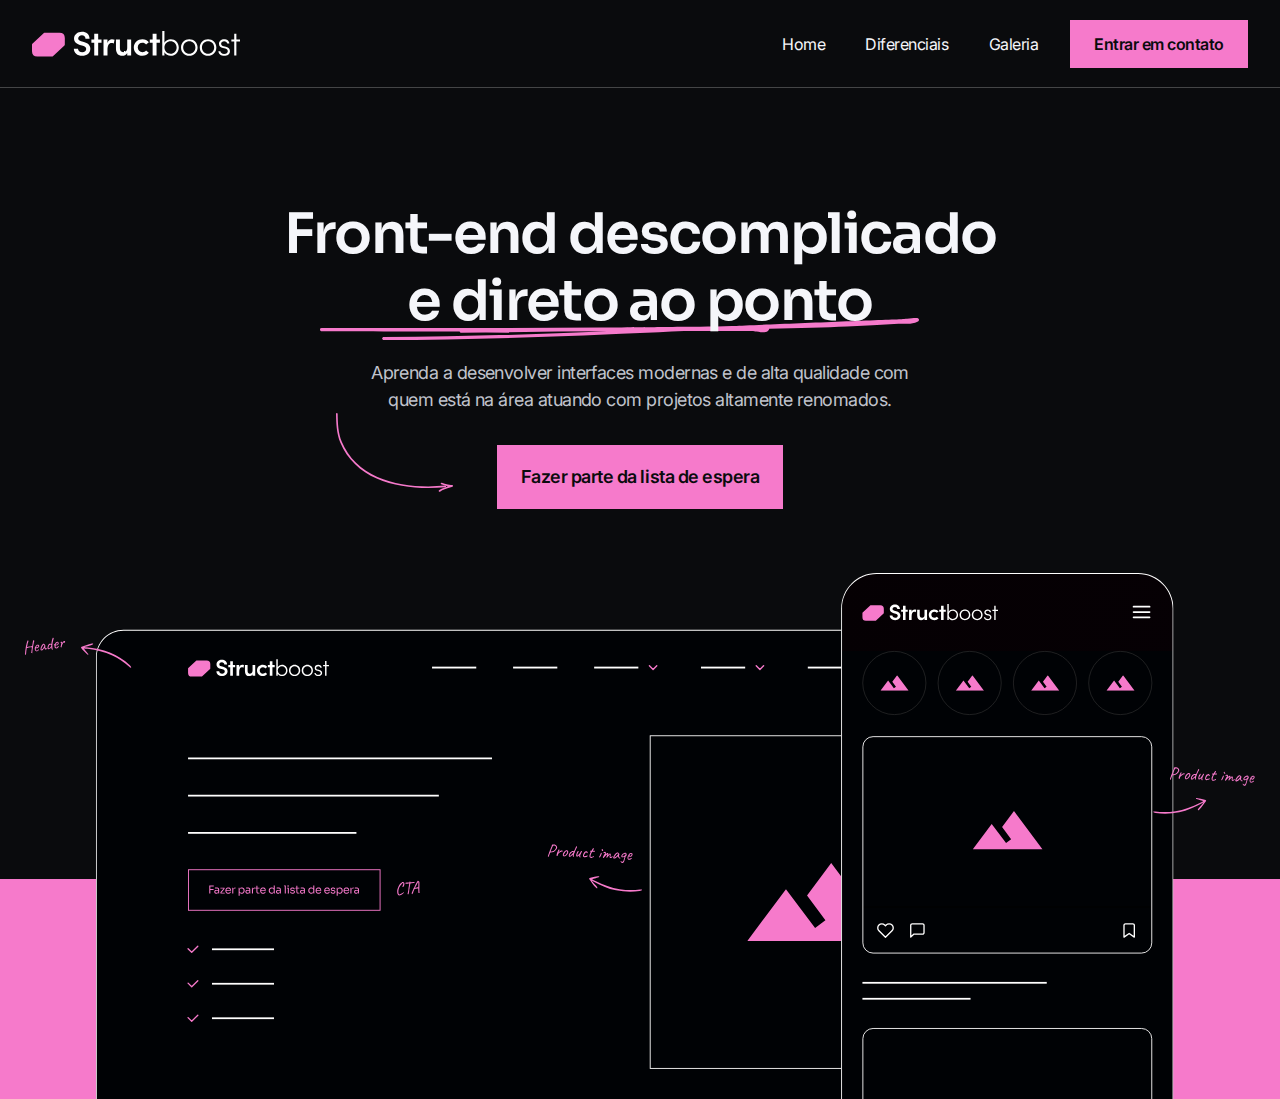
<file: index.html>
<!DOCTYPE html>
<html lang="pt-br">
<head>
    <link rel="preconnect" href="https://fonts.googleapis.com">
<link rel="preconnect" href="https://fonts.gstatic.com" crossorigin>
<link href="https://fonts.googleapis.com/css2?family=Sora:wght@100..800&display=swap" rel="stylesheet">

     <link rel="preconnect" href="https://fonts.googleapis.com">
<link rel="preconnect" href="https://fonts.gstatic.com" crossorigin>
<link href="https://fonts.googleapis.com/css2?family=Inter:wght@100..900&family=Sora:wght@100..800&display=swap" rel="stylesheet">
    <meta charset="UTF-8">
    <meta name="viewport" content="width=device-width, initial-scale=1.0">
    <title>Descomplica - Exercício </title>
    <link rel="stylesheet" href="./css/main.css">
    <link rel="stylesheet" href="./css/components.css">
    <link rel="stylesheet" href="./css/grid.css">
    <link rel="stylesheet" href="./css/typograph.css">
    <link rel="stylesheet" href="./css/variables.css">
    <link rel="stylesheet" href="./css/reset.css">
    
</head>
<body>

   <header>
    <div class="container">
        <a href="./">
            <img src="img/logo.svg" alt="">
        </a>
        <nav>
            <ul>
                <li> <a href="">Home</a></li>
                <li> <a href="">Diferenciais</a></li>
                <li> <a href="">Galeria</a></li>                              
                                  
            </ul>
            <button class="btn-primary">Entrar em contato</button>
        </nav>
    </div>
   </header>
   <section class="s-hero">
    <div class="container">
        <div class="text">
            <h1>Front-end descomplicado e direto ao ponto</h1>
            <p>Aprenda a desenvolver interfaces modernas e de alta qualidade com quem 
                está na área atuando com projetos altamente renomados.</p>
                <button class="btn-primary lg">Fazer parte da lista de espera</button>
                <img src="./img/arrow-direction-button.svg" class="arrow" alt="">
        </div>
    </div>
    <img src="img/ilustra-hero.svg" class="ilustra" alt="">


   </section>
    
</body>
</html>
</file>
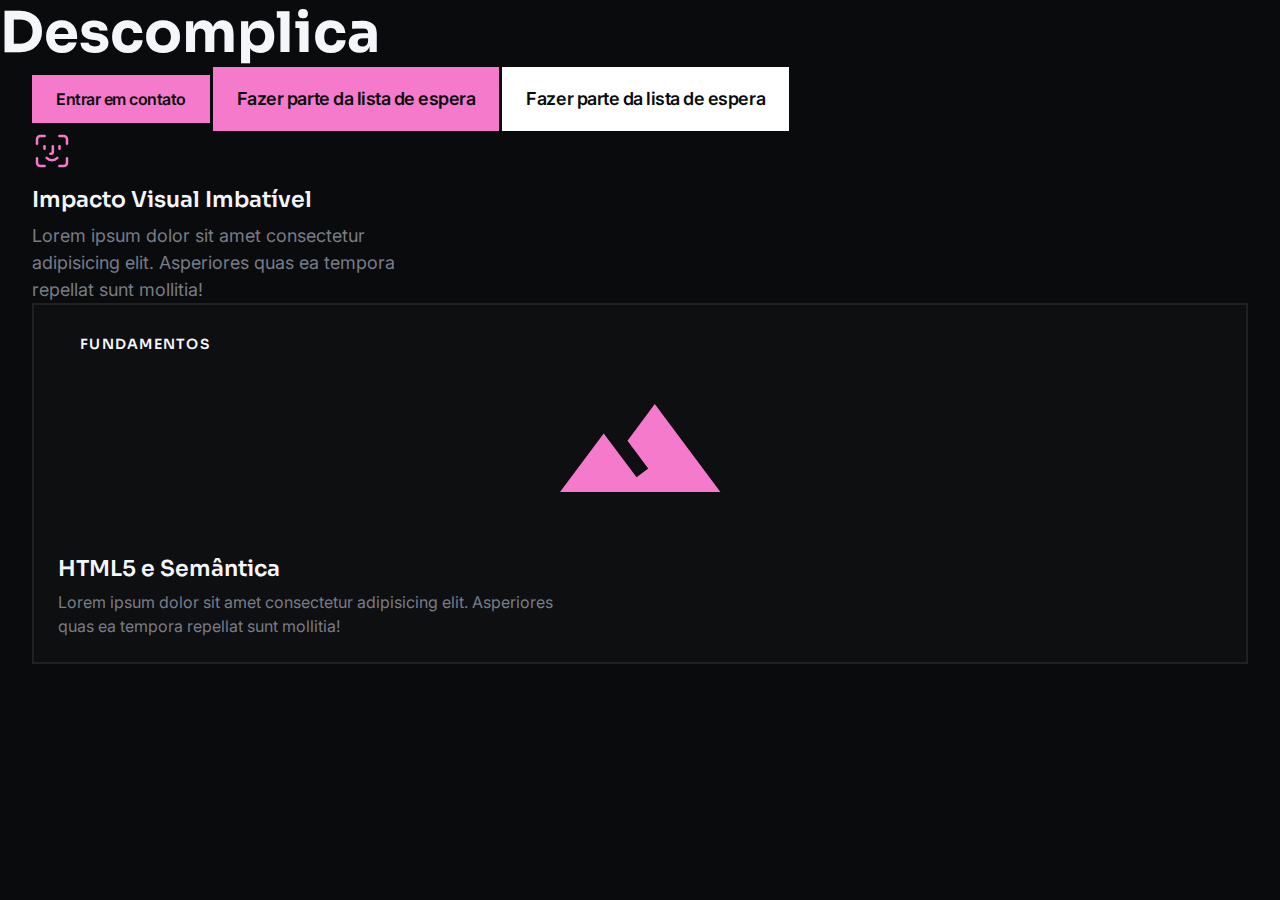
<file: components.html>
<!DOCTYPE html>
<html lang="pt-br">
<head>
    <link rel="preconnect" href="https://fonts.googleapis.com">
<link rel="preconnect" href="https://fonts.gstatic.com" crossorigin>
<link href="https://fonts.googleapis.com/css2?family=Sora:wght@100..800&display=swap" rel="stylesheet">

     <link rel="preconnect" href="https://fonts.googleapis.com">
<link rel="preconnect" href="https://fonts.gstatic.com" crossorigin>
<link href="https://fonts.googleapis.com/css2?family=Inter:wght@100..900&family=Sora:wght@100..800&display=swap" rel="stylesheet">
    <meta charset="UTF-8">
    <meta name="viewport" content="width=device-width, initial-scale=1.0">
    <title>Descomplica - Exercício </title>
    <link rel="stylesheet" href="./css/main.css">
    <link rel="stylesheet" href="./css/components.css">
    <link rel="stylesheet" href="./css/grid.css">
    <link rel="stylesheet" href="./css/typograph.css">
    <link rel="stylesheet" href="./css/variables.css">
    <link rel="stylesheet" href="./css/reset.css">
    <h1>Descomplica</h1>
</head>
<body>

    <div class="container">
        <button class="btn-primary">Entrar em contato</button>
        <button class="btn-primary lg">Fazer parte da lista de espera</button>
        <button class="btn-primary white lg">Fazer parte da lista de espera</button>

        <div class="item-digital">
            <div class="icon">
                <img src="img/icon-impacto.svg" alt="">
            </div>
            <div class="info">
                <h6>Impacto Visual Imbatível</h6>
                <p>Lorem ipsum dolor sit amet consectetur adipisicing elit. 
                Asperiores quas ea tempora repellat sunt mollitia!</p>
            </div>
        </div>

        <div class="card-post">
            <span class="tag">Fundamentos</span>
            <div class="image">
                <img src="img/image-post.svg" alt="">
            </div>
            <div class="text">
                <h6>HTML5 e Semântica</h6>
                <p>Lorem ipsum dolor sit amet consectetur adipisicing elit. 
                    Asperiores quas ea tempora repellat sunt mollitia!</p>
            </div>

        </div>
    </div>
    
</body>
</html>
</file>
<file: css/main.css>
header {
    width: 100%;
    height: 8.8rem;
    display: flex;
    align-items: center;
    border-bottom: 1px solid rgba(255, 255, 255, 0.24);

}

header .container{
    display: flex;
    align-items: center;
    justify-content: space-between;
}

header nav{
    display: flex;
    align-items: center;
    gap: 3.2rem;

}

header nav ul{
    display: flex;
    gap: 4rem;

}

header nav ul li a{
    color: var(--gray-100);
    font-size: 1.6rem;
    letter-spacing: -0.48px;
}

header nav ul li a:hover{
    opacity: 0.7;
}

.s-hero{
    position: relative;
    width: 100%;
    padding-top: 11.3rem;
    
    display: flex;
    flex-direction: column;
    align-items: center;
    overflow: hidden;


}

.s-hero::after{
    content: "";
    width: 100%;
    height: 22rem;
    background-color: var(--pink-10);
    position: absolute;
    left: 0;
    bottom: 0;
    z-index: -1;
}

.s-hero .text{
    position: relative;
    width: 100%;
    max-width: 71.9rem;
    text-align: center;
    margin: 0 auto;
    margin-bottom: 6.4rem;
    

}

.s-hero .text h1{
    position: relative;
    font-weight: 600;
    letter-spacing: -1.68px;
}

.s-hero .text h1::before{
    content: '';
    width: 100%;
    max-width: 59.9rem;
    height: 2.2rem;
    background: url("../img/line-title.svg")no-repeat center center;
    position: absolute;
    bottom: 0;
    left: 3.9rem;
    bottom: -0.5rem;
    z-index: -1;
    

}

.s-hero .text p{
    max-width: 55.6rem;
    margin: 0 auto;
    letter-spacing: -0.54px;
    margin-top: 2.4rem;
    margin-bottom: 3.2rem;
    color: var(--gray-300);
}

.s-hero .text .arrow{
    position: absolute;
    bottom: 1.7rem;
    left: 5.5rem;

}

.s-hero .ilustra{
    padding: 0 2.5rem;
}
</file>
<file: css/components.css>
.btn-primary{
    padding: 1.6rem 2.4rem;
    background-color: var(--pink-10);
    color: var(--gray-900);
    font-size: 1.6rem;
    font-weight: 600;
    line-height: 100%;
    letter-spacing: -0.48px;
    transition: background-color .3s ease; 

}

.btn-primary.white{
   background-color: #ffffff;


}

.btn-primary.white:hover{
    background-color: var(--gray-900);
    color: #ffffff;
 
 
 }

.btn-primary.lg{
    padding: 2.3rem 2.4rem;
    font-size: 1.8rem;

}


.btn-primary:hover{
    background-color: var(--pink-20);

}

.item-digital{
    flex: 1;
    max-width: 38.4rem;

}

.item-digital .icon{
    width: 4rem;
    height: 4rem;
    display: flex;
    align-items: center;
    justify-content: center;
    margin-bottom: 1.6rem;
    
}

.item-digital .info h6{
    margin-bottom: 0.8rem;

}

.item-digital .info p{
    color: var(--gray-600);

}

.card-post{
    border: 2px solid rgba(255, 255, 255, 0.08);
    background-color: rgba(255, 255, 255, 0.02);
    padding: 2.4rem;


}

.card-post .tag{
    display: inline-block;
    border-radius: 100px;
    padding: 0.8rem 2.2rem;
    color: var(--gray-100);
    font-family: 'Sora', sans-serif;
    font-size: 1.4rem;
    font-weight: 600;
    line-height: 100%;
    letter-spacing: 1.26px;
    text-transform: uppercase;
    margin-bottom: 4.5rem;


}

.card-post .image{
    width: 100%;
    display: flex;
    align-items: center;
    justify-content: center;
    margin-bottom: 6.4rem;

}

.card-post .text{
    width: 100%;
    max-width: 50.8rem;


}

.card-post .text h6{
    margin-bottom: 0.8rem;


}

.card-post .text p{
    font-size: 1.6rem;
    color: var(--gray-600);
}
</file>
<file: css/grid.css>
.container{
    width: 100%;
    max-width: 124.6rem;
    margin: 0 auto;
    padding: 0 1.5rem;
}
</file>
<file: css/typograph.css>
h1,
h2,
h3,
h4,
h5,
h6{

    
    font-family: 'Sora', sans-serif;
    line-height: 120%;

}

h1,
h2,
h3,
h4 {
    font-weight: 700;
}

h5,
h6{
    font-weight: 600;
}

h1{
   
    font-size: 5.6rem;
      
}

h2{
    
    font-size: 4.8rem;
       
}

h3{
    
    font-size: 4rem;
       
}

h4{
    
    font-size: 2.8rem;
       
}

h5{
    
    font-size: 2.4rem;
       
}

h6{
    
    font-size: 2.2rem;
     
}

p{
   
    font-size: 1.8rem;
    line-height: 150%;
}
</file>
<file: css/variables.css>
:root{
    --pink-10: #F67ACB;
    --pink-20: #CF62A9;
    --pink-30: #9D457F;
    --gray-900: #0A0B0D;
    --gray-800: #393B42;
    --gray-700: #5C5F69;
    --gray-600: #787C87;
    --gray-500: #979BA6;
    --gray-400: #ABAFBA;
    --gray-300: #C0C3CC;
    --gray-200: #DFE1E8;
    --gray-100: #F5F6FA;
}
</file>
